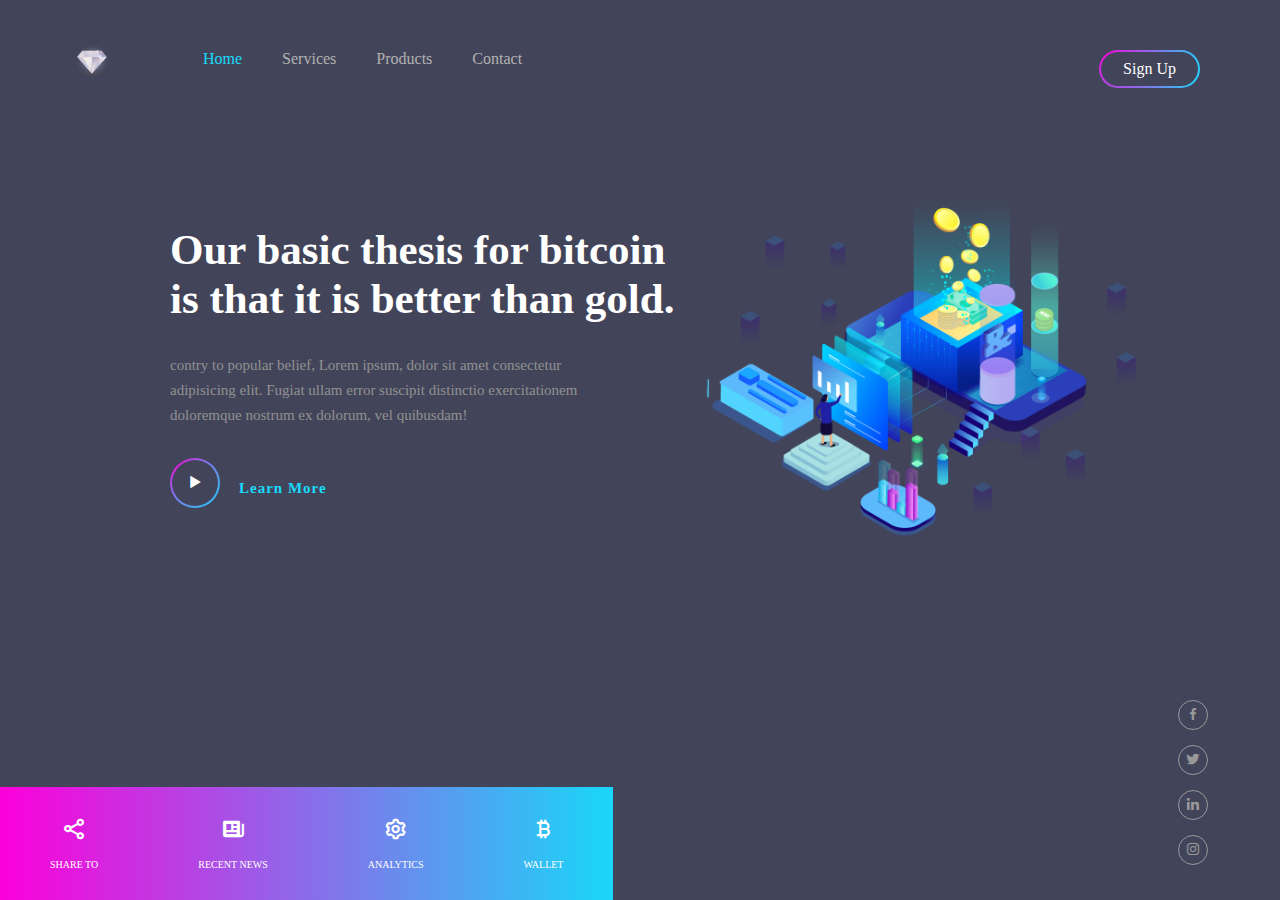
<file: Crypto-Home-Page/index.html>
<!DOCTYPE html>
<html lang="en">
<head>
    <meta charset="UTF-8">
    <meta name="viewport" content="width=device-width, initial-scale=1.0">
    <title>Home</title>
    <!-- Boxicons CSS -->
    <link href='https://unpkg.com/boxicons@2.1.4/css/boxicons.min.css' rel='stylesheet'>
    <!-- Linking custom CSS file for styling -->
     <link rel="stylesheet" href="style.css">
</head>
<body>

    <div class="container">
        <div class="menu">
            <ul>
                <li class="logo"><img src="./img/diamond.png"></li>
                <li class="active">Home</li>
                <li>Services</li>
                <li>Products</li>
                <li>Contact</li>
                <li><a class="signUp-btn" href="#"><span>Sign Up</span></a></li>
            </ul>
        </div>
        <div class="banner">
            <div class="app-text">
                <h1>Our basic thesis for bitcoin <br> is that it is better than gold.</h1>
                <p>contry to popular belief, Lorem ipsum, dolor sit amet consectetur <br>  adipisicing elit. Fugiat ullam error suscipit distinctio  exercitationem <br>  doloremque nostrum ex dolorum, vel quibusdam!</p>
                <div class="play-btn">
                    <div class="play-btn-inner"><i class='bx bx-play'></i></div>
                </div>
                <small><b>Learn More</b></small>
            </div>
            <div class="app-picture">
                <img src="./img/—Pngtree—blue blockchain big data financial_4036080.png" >
            </div>
        </div>
        <div class="quick-links">
            <ul>
                <li><i class='bx bx-share-alt'></i><P>SHARE TO</P></li>
                <li><i class='bx bxs-news' ></i><P>RECENT NEWS</P></li>
                <li><i class='bx bx-cog' ></i><P>ANALYTICS</P></li>
                <li><i class='bx bx-bitcoin' ></i><P>WALLET</P></li>
            </ul>
        </div>

        <div class="social-icons">
            <ul>
                <li><a href="#"><i class='bx bxl-facebook' ></i></a></li>
                <li><a href="#"><i class='bx bxl-twitter' ></i></a></li>
                <li><a href="#"><i class='bx bxl-linkedin' ></i></a></li>
                <li><a href="#"><i class='bx bxl-instagram' ></i></a></li>
            </ul>
        </div>
    </div>

</body>
</html>
</file>
<file: Crypto-Home-Page/style.css>
/* Universal selector to reset default styles */
*{
    margin: 0;
    padding: 0;
    box-sizing: border-box;
    border: none;
    outline: none;
    list-style: none;
    text-decoration: none;
}
html{
    scroll-behavior: smooth;
}
.container{
    width: 100%;
    height: 100vh;
    background: #42455a;
}
.menu ul{
    display: inline-flex;
    margin: 50px;
}
.menu ul li{
    margin: 0 20px;
    color: #b2b1b1;
    cursor: pointer;
}
.logo img{
    width: 45px;
    margin-top: -12px;
    margin-right: 48px;
}
.active{
    color: #19dafa !important;
}
.signUp-btn{
    top: 50px;
    right: 80px;
    position: absolute;
    color: #fff;
    border: 2px solid transparent;
    border-radius: 20px;
    background-image:
        linear-gradient(#42455a, #42455a),
        radial-gradient(circle at top left, #fd00da, #19d7f8);

    background-origin: border-box;
    background-clip: content-box, border-box;
}
.signUp-btn span{
    display: block;
    padding: 8px 22px;
}
.banner{
    position: absolute;
    width: 80%;
    height: 70%;
    top: 25%;
    left: 130px;
    color: #fff;
}
.app-text{
    width: 50%;
    float: left;
}
.app-text h1{
    font-size: 43px;
    width: 640px;
    position: relative;
    margin-left: 40px;
}
.app-text p{
    width: 650px;
    font-size: 15px;
    margin: 30px 0 30px 40px;
    line-height: 25px;
    color: #919191;
}
.app-picture{
    width: 50%;
    float: right;
}
.app-picture img{
    width: 100%;
    float: right;
    margin-top: -100px;
    padding-left: 50px;
}
.play-btn{
    margin-left: 40px;
    display: inline-flex;
}
.play-btn-inner{
    width: 50px;
    height: 50px;
    border: 2px solid transparent;
    border-radius: 50%;
    background-image:
        linear-gradient(#42455a, #42455a),
        radial-gradient(circle at top left, #fd00da, #19d7f8);

    background-origin: border-box;
    background-clip: content-box, border-box;
    text-align: center;
}
.play-btn-inner .bx-play{
    padding: 10px 0;
    font-size: 25px;
    cursor: pointer;
}
small{
    margin: auto 15px;
    cursor: pointer;
    font-size: 15px;
    color: #19dafa;
    letter-spacing: 1px;
}
.quick-links{
    position: absolute;
    left: 0;
    bottom: 0;
    background: linear-gradient(to right, #fd00da, #19d7f8)
}
.quick-links ul{
    display: inline-flex;
    margin: 30px auto;
    text-align: center;
}
.quick-links ul li{
    margin: 0 50px;
    cursor: pointer;
}
.quick-links ul li .bx{
    font-size: 25px;
    color: #fff;
}
.quick-links ul li p{
    margin-top: 15px;
    font-size: 10px;
    color: #fff;
}
.social-icons{
    position: absolute;
    bottom: 35px;
    right: 72px;
}
.social-icons ul li{
    margin-top: 15px;
    text-align: center;
}
.social-icons ul li a{
    width: 30px;
    height: 30px;
    color: #999;
    border-radius: 50%;
    border: 1px solid #999;
    padding: 5px;
    display: block;
}
</file>
